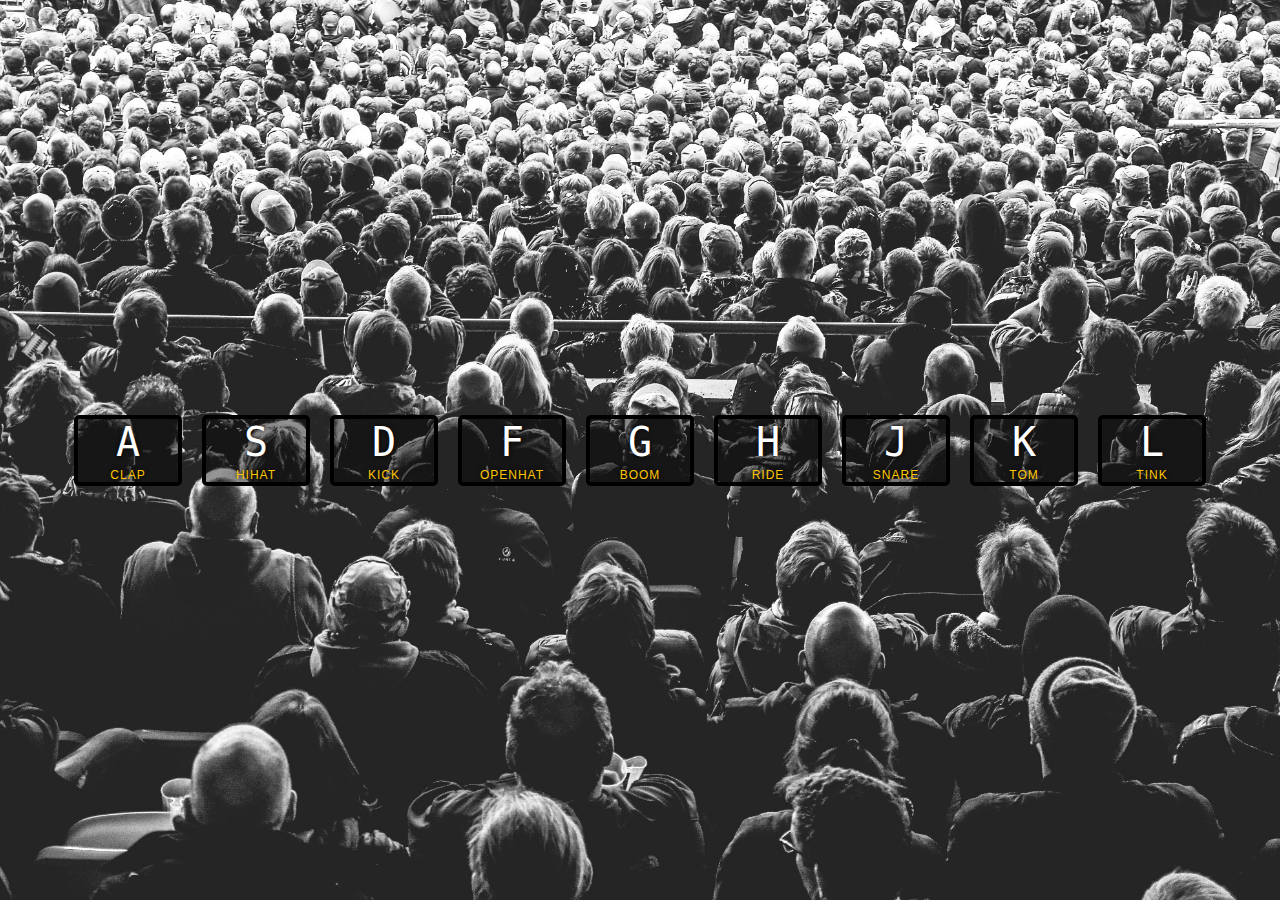
<file: 01 - JavaScript Drum Kit/index.html>
<!DOCTYPE html>
<html lang="en">

<head>
  <meta charset="UTF-8">
  <meta http-equiv="X-UA-Compatible" content="IE=edge">
  <meta name="viewport" content="width=device-width, initial-scale=1.0">
  <link rel="stylesheet" href="./style.css">
  <title>JS Drum Kit</title>
</head>

<body>
  <div class="keys">
    <div data-key="65" class="key">
      <kbd>A</kbd>
      <span class="sound">clap</span>
    </div>
    <div data-key="83" class="key">
      <kbd>S</kbd>
      <span class="sound">hihat</span>
    </div>
    <div data-key="68" class="key">
      <kbd>D</kbd>
      <span class="sound">kick</span>
    </div>
    <div data-key="70" class="key">
      <kbd>F</kbd>
      <span class="sound">openhat</span>
    </div>
    <div data-key="71" class="key">
      <kbd>G</kbd>
      <span class="sound">boom</span>
    </div>
    <div data-key="72" class="key">
      <kbd>H</kbd>
      <span class="sound">ride</span>
    </div>
    <div data-key="74" class="key">
      <kbd>J</kbd>
      <span class="sound">snare</span>
    </div>
    <div data-key="75" class="key">
      <kbd>K</kbd>
      <span class="sound">tom</span>
    </div>
    <div data-key="76" class="key">
      <kbd>L</kbd>
      <span class="sound">tink</span>
    </div>
  </div>
  <audio data-key="65" src="./sounds/clap.wav"></audio>
  <audio data-key="83" src="./sounds/hihat.wav"></audio>
  <audio data-key="68" src="./sounds/kick.wav"></audio>
  <audio data-key="70" src="./sounds/openhat.wav"></audio>
  <audio data-key="71" src="./sounds/boom.wav"></audio>
  <audio data-key="72" src="./sounds/ride.wav"></audio>
  <audio data-key="74" src="./sounds/snare.wav"></audio>
  <audio data-key="75" src="./sounds/tom.wav"></audio>
  <audio data-key="76" src="./sounds/tink.wav"></audio>
</body>

<script src="./drum.js"></script>

</html>
</file>
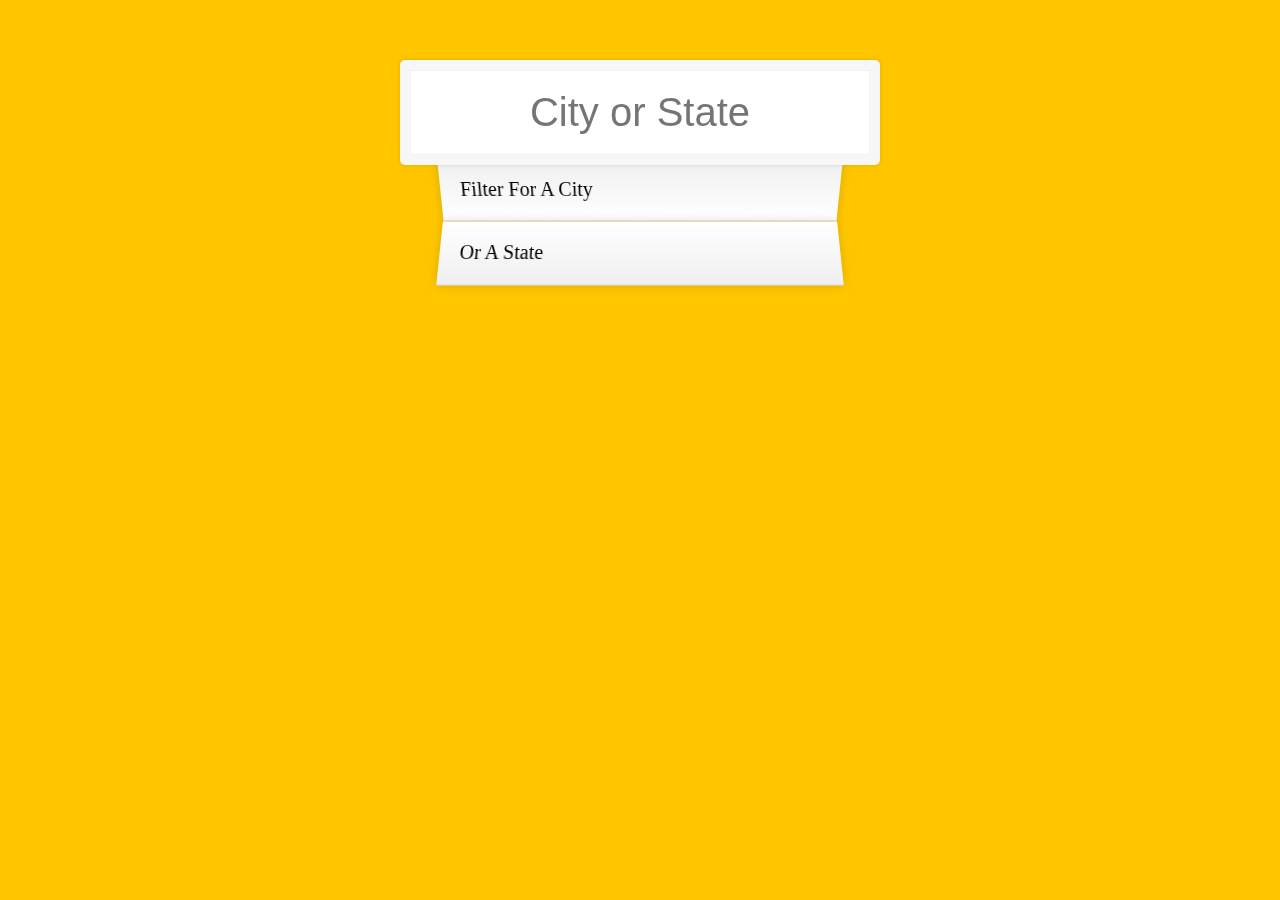
<file: 06 - Type Ahead/index.html>
<!DOCTYPE html>
<html lang="en">

<head>
    <meta charset="UTF-8">
    <meta http-equiv="X-UA-Compatible" content="IE=edge">
    <meta name="viewport" content="width=device-width, initial-scale=1.0">
    <link rel="stylesheet" href="./style.css">
    <title>Type Ahead</title>
</head>

<form class="search-form">
    <input type="text" class="search" placeholder="City or State">
    <ul class="suggestions">
        <li>Filter for a city</li>
        <li>or a state</li>
    </ul>
</form>

<body>
    <script src="./script.js"></script>
</body>

</html>
</file>
<file: 01 - JavaScript Drum Kit/style.css>
html {
    font-size: 10px;
    background:url(./background.jpg) bottom center;
    background-size: cover;
}


body, html {
    margin: 0;
    padding: 0;
    font-family: sans-serif;
}



.keys {
    display: flex;
    flex: 1;
    min-height:  100vh;
    align-items: center;
    justify-content: center;
}


.key {
    border: .4rem solid black;
    border-radius: .5rem;
    margin: 1rem;
    font-size: 1.5rem;
    transition: all .07s ease;
    width: 10rem;
    text-align: center;
    color: white;
    background-color: rgba(0,0,0,0.4);
    text-shadow: 0 0 .5rem black;
}

.playing {
    transform: scale(1.1);
    border-color: #ffc600;
    box-shadow: 0 0 10px #ffc600;
}

kbd {
    display: block;
    font-size: 4rem ;
}


.sound {
    font-size: 1.2rem;
    text-transform: uppercase;
    letter-spacing: .1rem;
    color: #ffc600
}
</file>
<file: 06 - Type Ahead/style.css>
html {
  box-sizing: border-box;
  background: #ffc600;
  font-family: 'helvetica neue';
  font-size: 20px;
  font-weight: 200;
}

*, *:before, *:after {
  box-sizing: inherit;
}

input {
  width: 100%;
  padding: 20px;
}

.search-form {
  max-width: 400px;
  margin: 50px auto;
}

input.search {
  margin: 0;
  text-align: center;
  outline: 0;
  border: 10px solid #F7F7F7;
  width: 120%;
  left: -10%;
  position: relative;
  top: 10px;
  z-index: 2;
  border-radius: 5px;
  font-size: 40px;
  box-shadow: 0 0 5px rgba(0, 0, 0, 0.12), inset 0 0 2px rgba(0, 0, 0, 0.19);
}

.suggestions {
  margin: 0;
  padding: 0;
  position: relative;
  /*perspective: 20px;*/
}

.suggestions li {
  background: white;
  list-style: none;
  border-bottom: 1px solid #D8D8D8;
  box-shadow: 0 0 10px rgba(0, 0, 0, 0.14);
  margin: 0;
  padding: 20px;
  transition: background 0.2s;
  display: flex;
  justify-content: space-between;
  text-transform: capitalize;
}

.suggestions li:nth-child(even) {
  transform: perspective(100px) rotateX(3deg) translateY(2px) scale(1.001);
  background: linear-gradient(to bottom,  #ffffff 0%,#EFEFEF 100%);
}

.suggestions li:nth-child(odd) {
  transform: perspective(100px) rotateX(-3deg) translateY(3px);
  background: linear-gradient(to top,  #ffffff 0%,#EFEFEF 100%);
}

span.population {
  font-size: 15px;
}

.hl {
  background: #ffc600;
}
</file>
